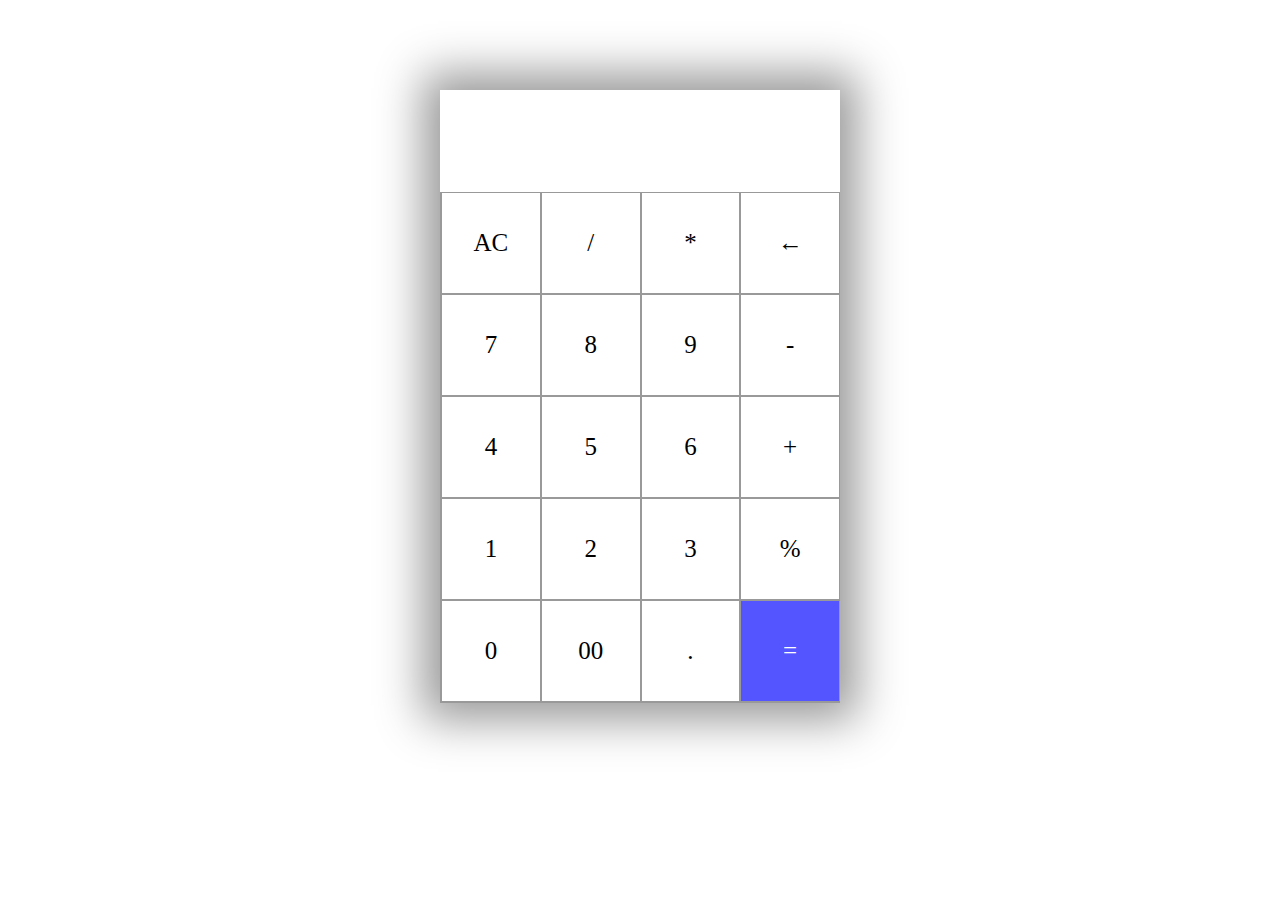
<file: Calculator/index.html>
<html lang="en">
<head>
    <meta charset="UTF-8">
    <meta name="viewport" content="width=device-width, initial-scale=1.0">
    <title>My Calculator</title>
    <link rel="stylesheet" href="style.css">
</head>
<body>
    <section>
        <div class="container">
            <div id="display"></div>
            <div class="buttons">
                <div class="button">AC</div>
                <div class="button">/</div>
                <div class="button">*</div>
                <div class="button">&larr;</div>
                <div class="button">7</div>
                <div class="button">8</div>
                <div class="button">9</div>
                <div class="button">-</div>
                <div class="button">4</div>
                <div class="button">5</div>
                <div class="button">6</div>
                <div class="button">+</div>
                <div class="button">1</div>
                <div class="button">2</div>
                <div class="button">3</div>
                <div class="button">%</div>
                <div class="button">0</div>
                <div class="button">00</div>
                <div class="button">.</div>
                <div id="equal" class="button">=</div>
            </div>
        </div>
    </section>
    <script src="index.js"></script>
</body>
</html>
</file>
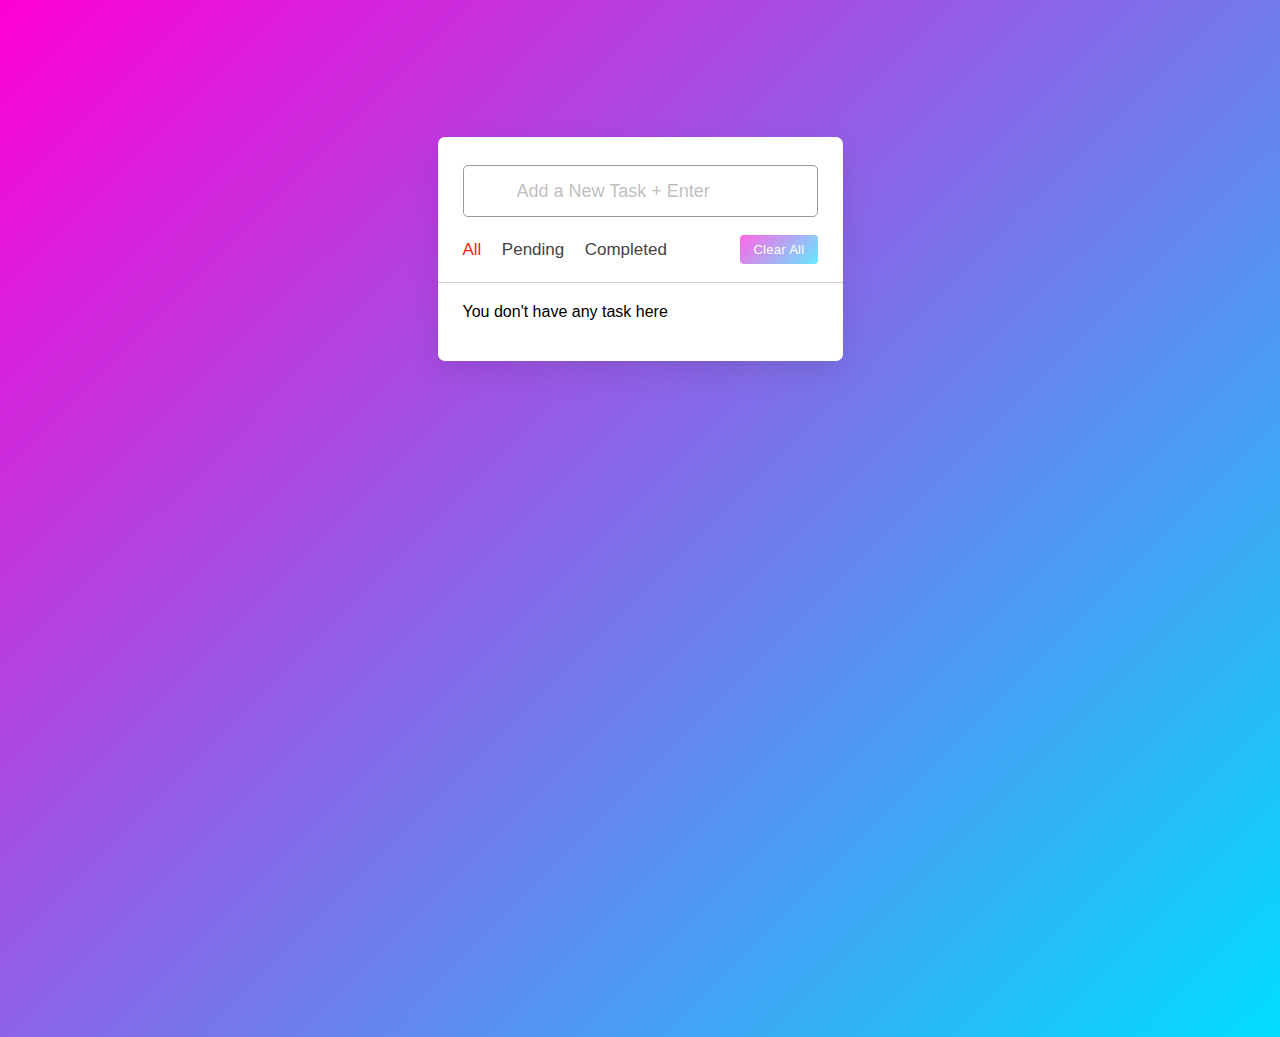
<file: To-Do List/index.html>
<html lang="en">
  <head>
    <meta charset="UTF-8" />
    <meta http-equiv="X-UA-Compatible" content="IE=edge" />
    <meta name="viewport" content="width=device-width, initial-scale=1.0" />
    <link rel='stylesheet' type='text/css' ' media="screen" href="style.css"/>
    <title>Todo List App</title>
  </head>

  <body>
    <div class="wrapper">
      <div class="task-input">
        <ion-icon name="create-outline"></ion-icon>
        <input type="text" placeholder="Add a New Task + Enter" />
      </div>
      <div class="controls">
        <div class="filters">
          <span class="active" id="all">All</span>
          <span id="pending">Pending</span>
          <span id="completed">Completed</span>
        </div>
        <button class="clear-btn">Clear All</button>
      </div>
      <ul class="task-box"></ul>
    </div>
    <script src="index.js"></script>
  </body>
</html>
</file>
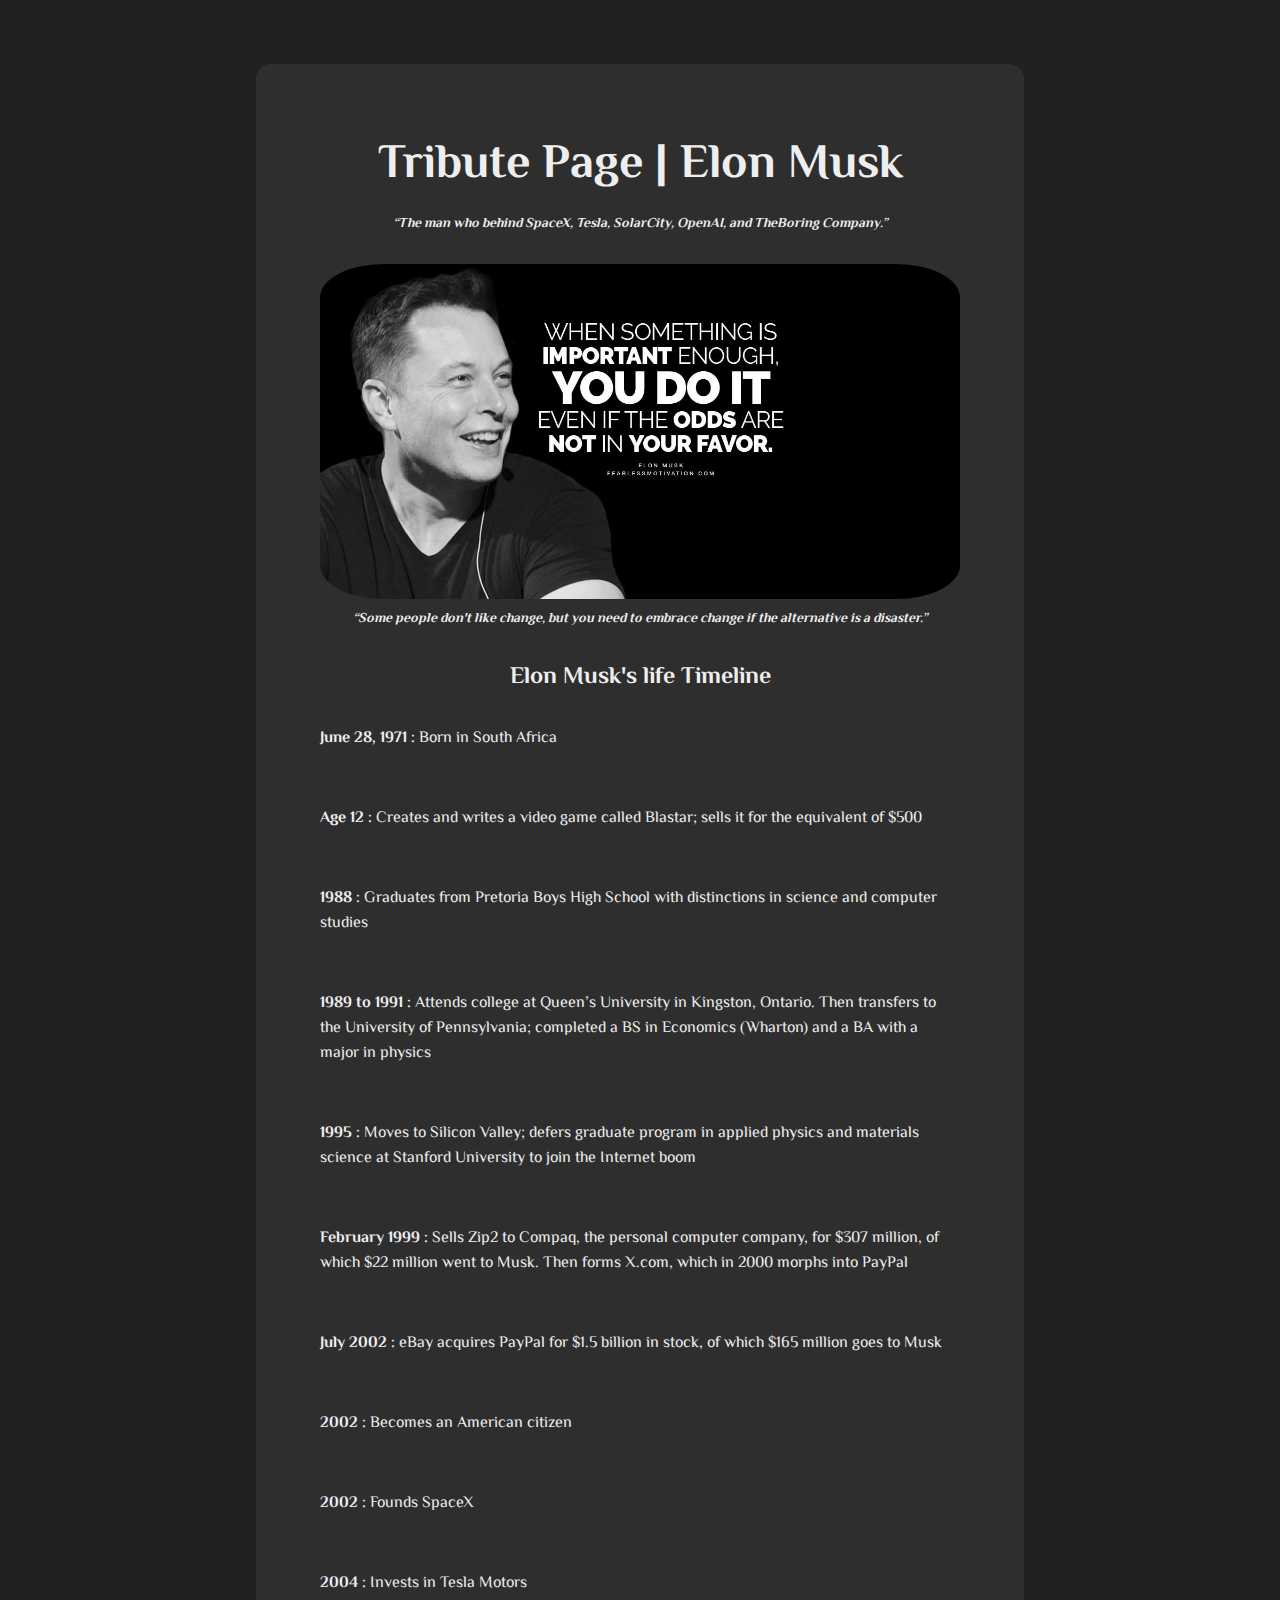
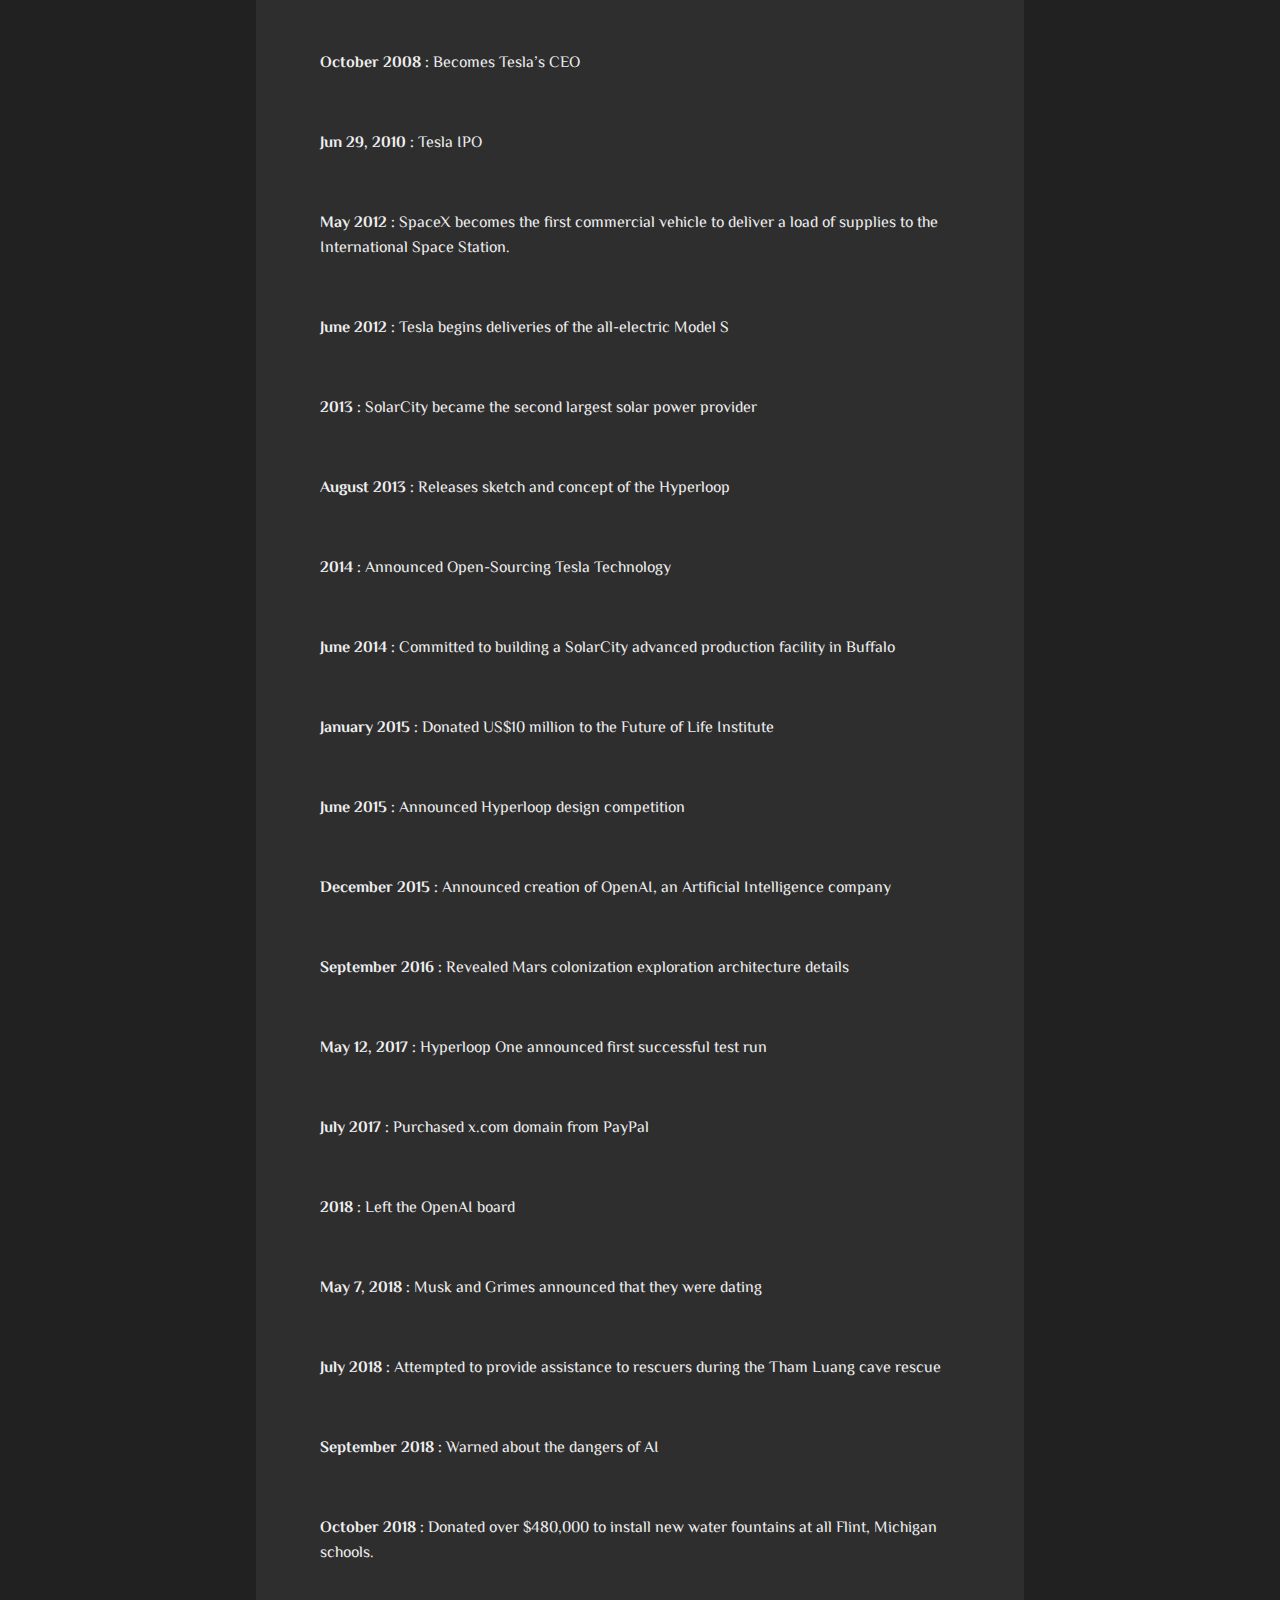
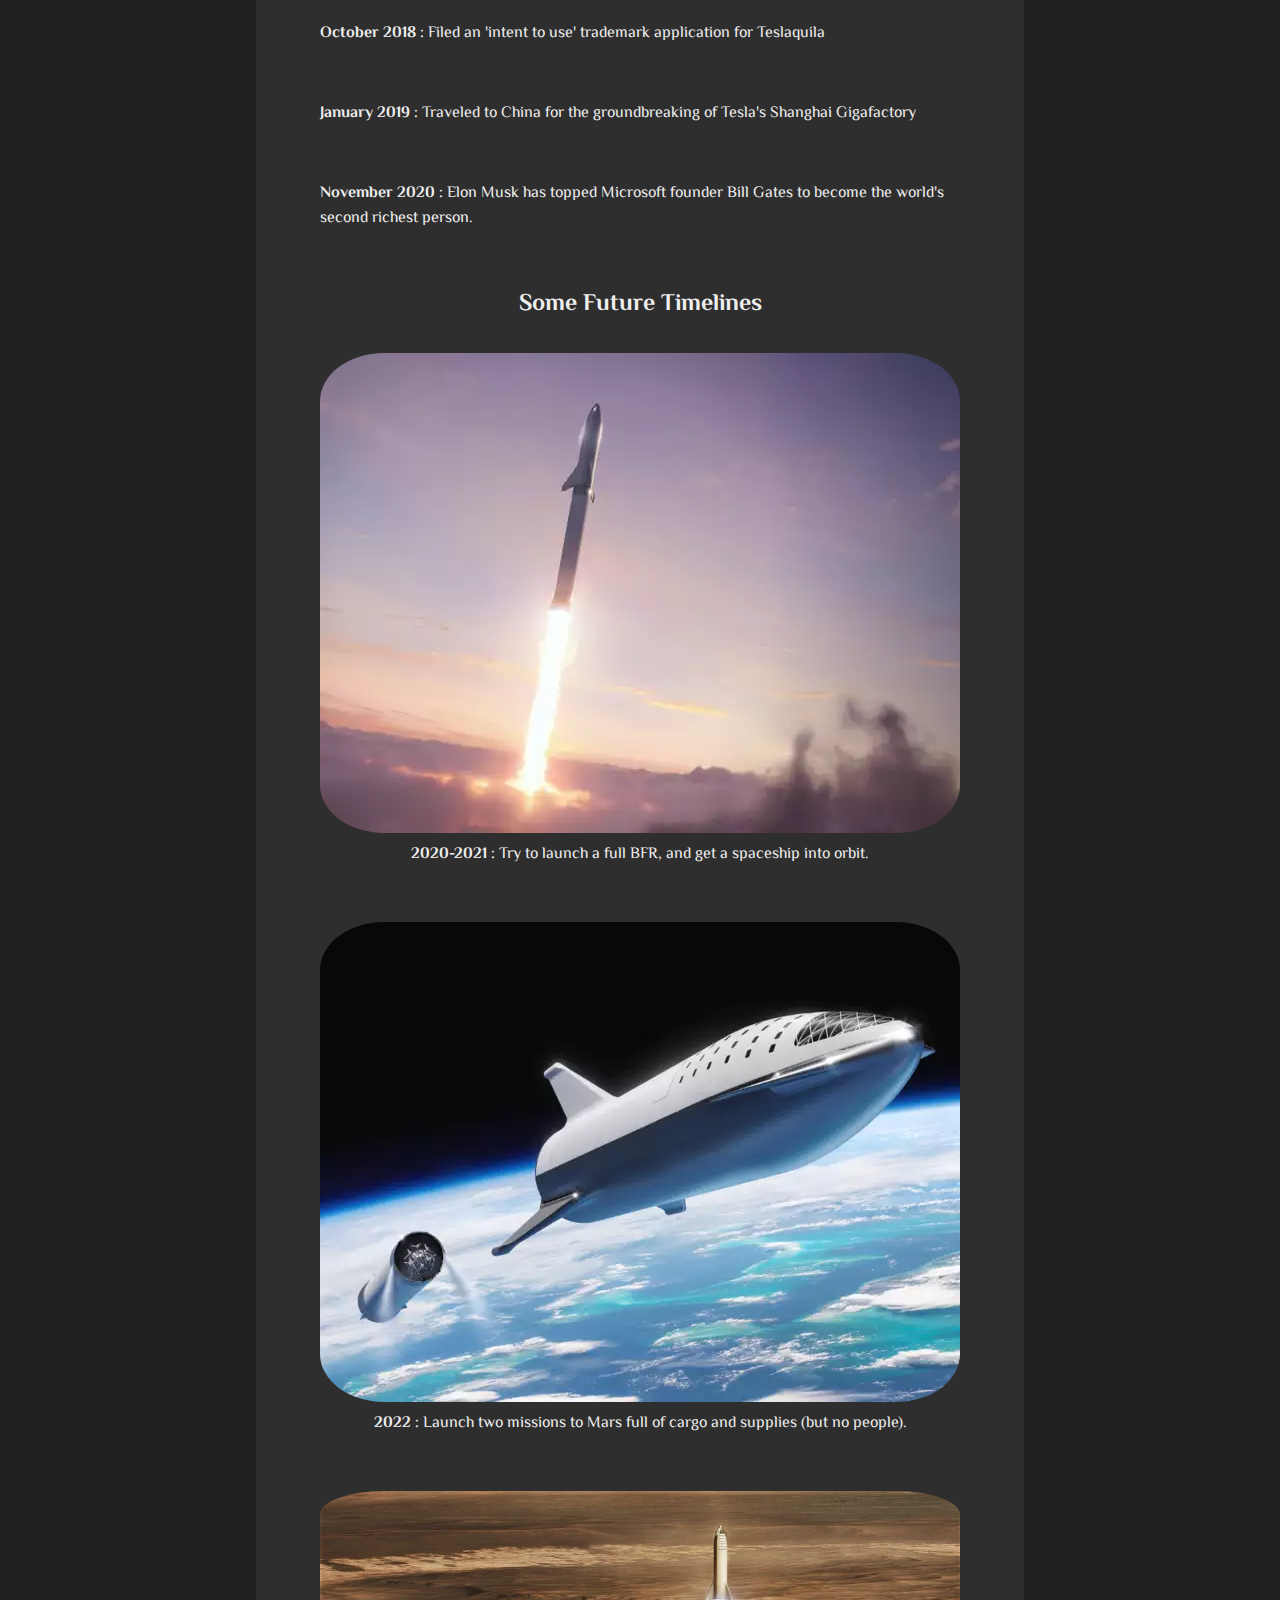
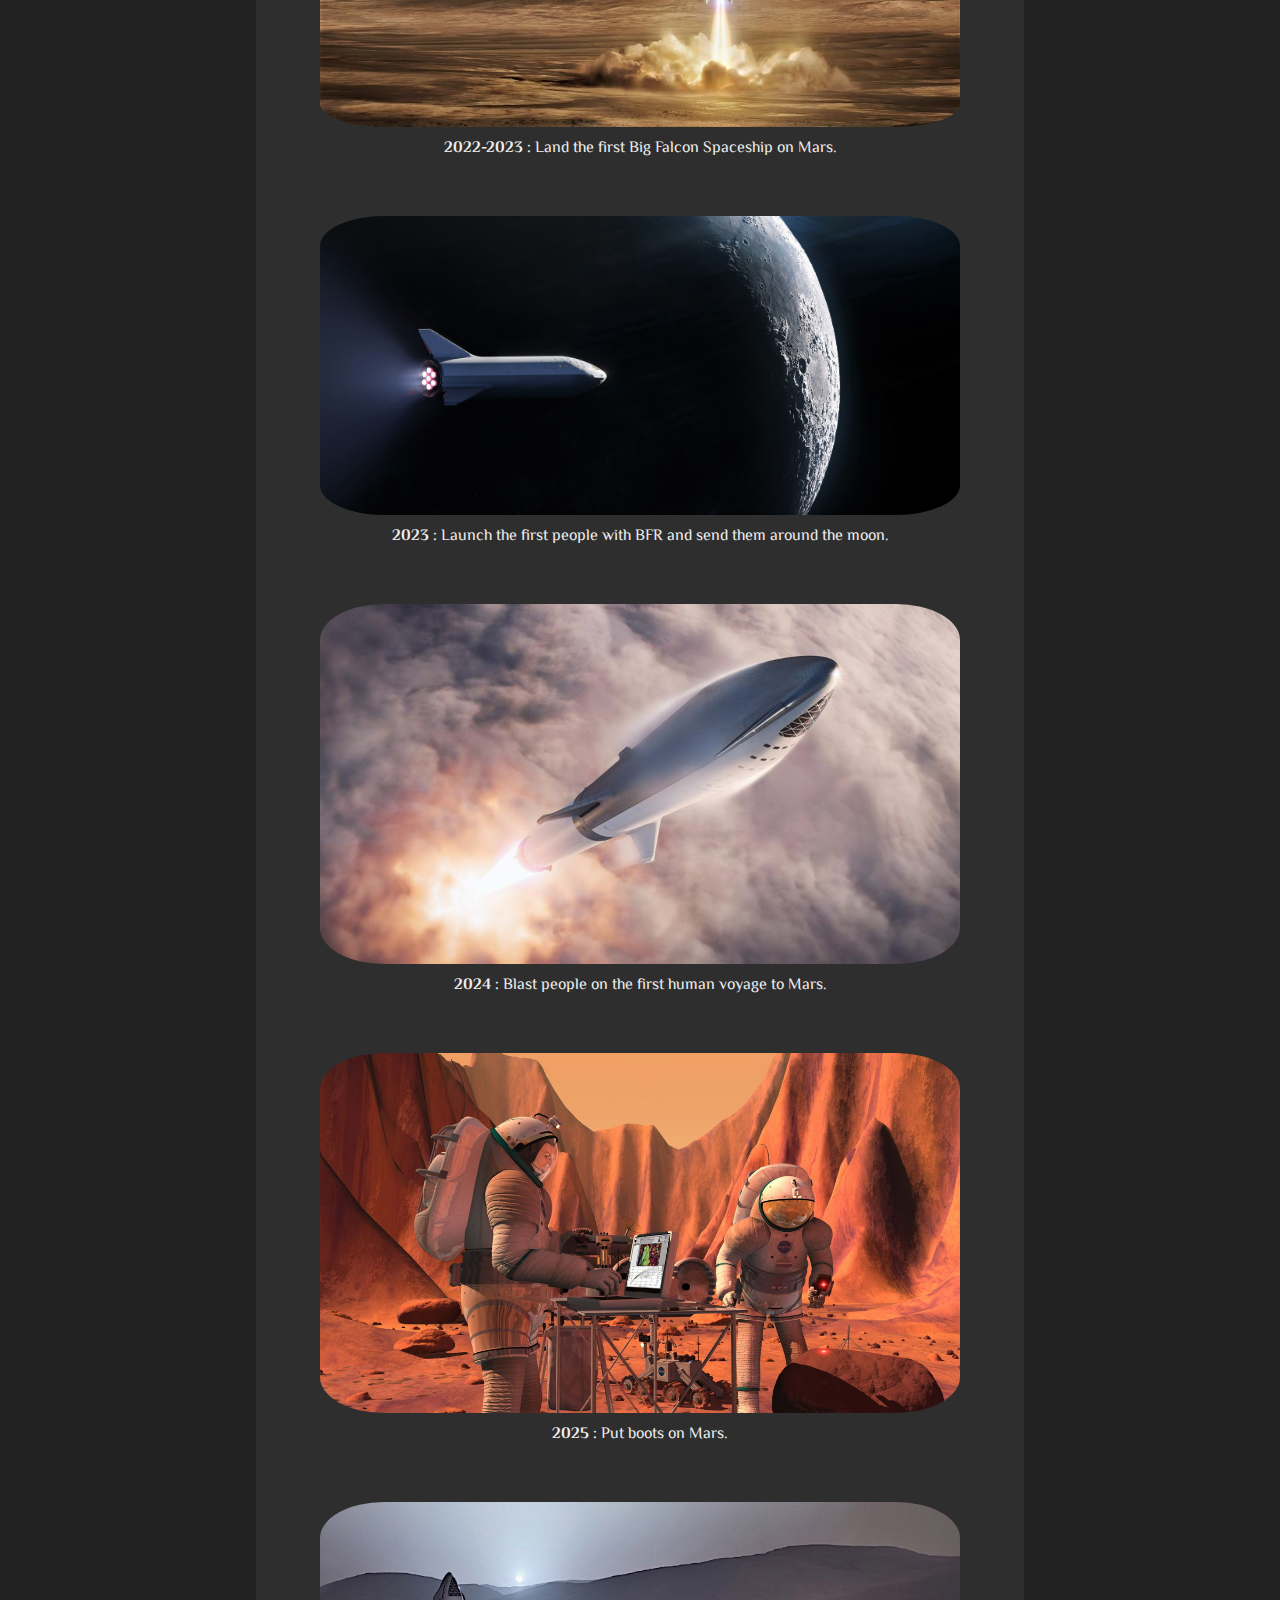
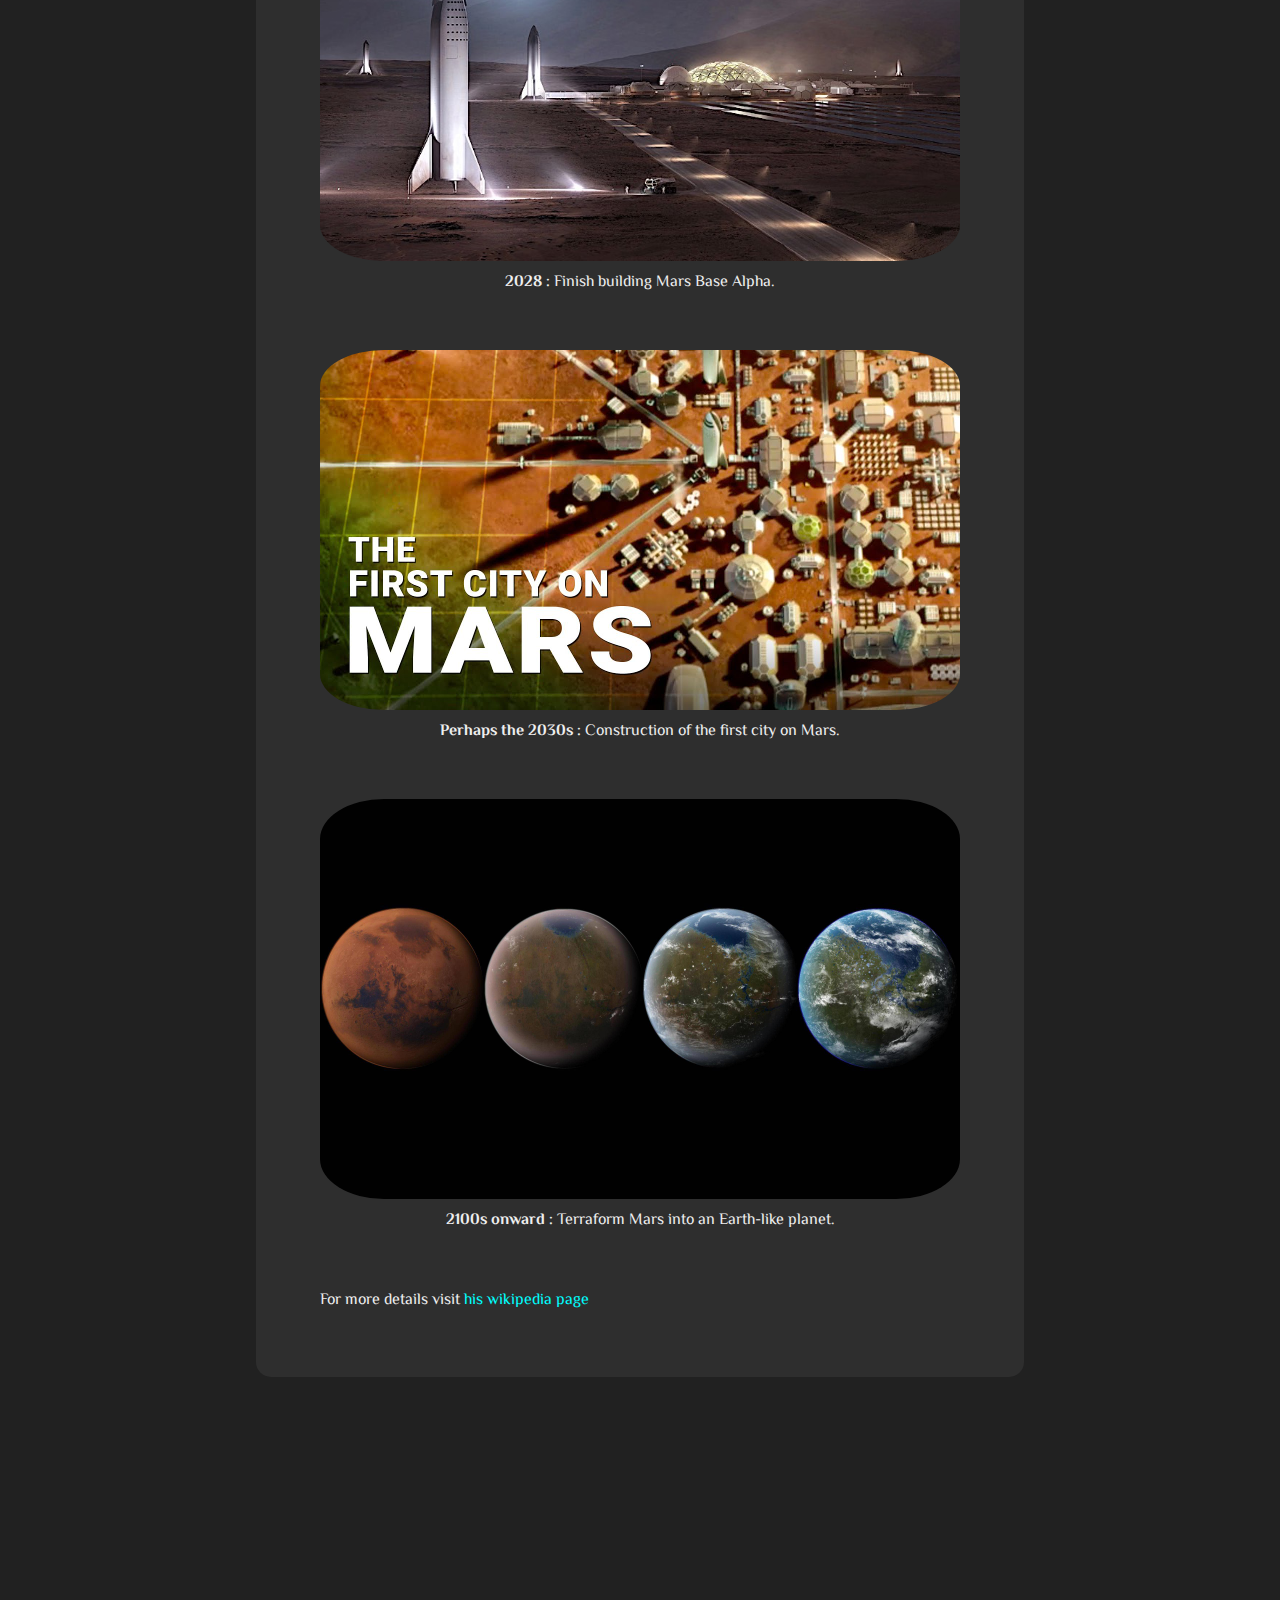
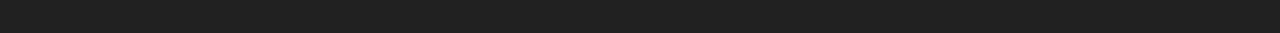
<file: Tribute page/index.html>
<!DOCTYPE html>
<html lang="en">
  <head>
    <meta charset="UTF-8" />
    <meta name="viewport" content="width=device-width, initial-scale=1.0" />
    <title>Elon Musk | Tribute Page</title>
    <link rel="stylesheet" href="style.css" />
    <link
      href="https://fonts.googleapis.com/css?family=Patua+One|Cinzel|BenchNine|El+Messiri"
      rel="stylesheet"
    />
  </head>
  <body>
    <main class="container">
      <h1>Tribute Page | Elon Musk</h1>
      <p>
        <b
          ><i
            ><q
              >The man who behind SpaceX, Tesla, SolarCity, OpenAI, and
              TheBoring Company.</q
            ></i
          ></b
        >
      </p>
      <figure class="profile">
        <img src="EM.jpg" alt="Elon_Musk" width="100%" height="auto" />
        <figcaption>
          <b
            ><i
              ><q
                >Some people don't like change, but you need to embrace change
                if the alternative is a disaster.</q
              ></i
            ></b
          >
        </figcaption>
        <div class="timeline">
          <h3>Elon Musk's life Timeline</h3>
          <ul>
            <li><b> June 28, 1971 :</b> Born in South Africa</li>
            <br />
            <li>
              <b> Age 12 :</b> Creates and writes a video game called Blastar;
              sells it for the equivalent of $500
            </li>
            <br />
            <li>
              <b> 1988 :</b> Graduates from Pretoria Boys High School with
              distinctions in science and computer studies
            </li>
            <br />
            <li>
              <b> 1989 to 1991 :</b> Attends college at Queen’s University in
              Kingston, Ontario. Then transfers to the University of
              Pennsylvania; completed a BS in Economics (Wharton) and a BA with
              a major in physics
            </li>
            <br />
            <li>
              <b> 1995 :</b> Moves to Silicon Valley; defers graduate program in
              applied physics and materials science at Stanford University to
              join the Internet boom
            </li>
            <br />
            <li>
              <b> February 1999 :</b> Sells Zip2 to Compaq, the personal
              computer company, for $307 million, of which $22 million went to
              Musk. Then forms X.com, which in 2000 morphs into PayPal
            </li>
            <br />
            <li>
              <b> July 2002 :</b> eBay acquires PayPal for $1.5 billion in
              stock, of which $165 million goes to Musk
            </li>
            <br />
            <li><b> 2002 :</b> Becomes an American citizen</li>
            <br />
            <li><b> 2002 :</b> Founds SpaceX</li>
            <br />
            <li><b> 2004 :</b> Invests in Tesla Motors</li>
            <br />
            <li><b> October 2008 :</b> Becomes Tesla’s CEO</li>
            <br />
            <li><b> Jun 29, 2010 :</b> Tesla IPO</li>
            <br />
            <li>
              <b> May 2012 :</b> SpaceX becomes the first commercial vehicle to
              deliver a load of supplies to the International Space Station.
            </li>
            <br />
            <li>
              <b> June 2012 :</b> Tesla begins deliveries of the all-electric
              Model S
            </li>
            <br />
            <li>
              <b> 2013 :</b> SolarCity became the second largest solar power
              provider
            </li>
            <br />
            <li>
              <b> August 2013 :</b> Releases sketch and concept of the Hyperloop
            </li>
            <br />
            <li><b> 2014 :</b> Announced Open-Sourcing Tesla Technology</li>
            <br />
            <li>
              <b> June 2014 :</b> Committed to building a SolarCity advanced
              production facility in Buffalo
            </li>
            <br />
            <li>
              <b> January 2015 :</b> Donated US$10 million to the Future of Life
              Institute
            </li>
            <br />
            <li><b> June 2015 :</b> Announced Hyperloop design competition</li>
            <br />
            <li>
              <b> December 2015 :</b> Announced creation of OpenAI, an
              Artificial Intelligence company
            </li>
            <br />
            <li>
              <b> September 2016 :</b> Revealed Mars colonization exploration
              architecture details
            </li>
            <br />
            <li>
              <b> May 12, 2017 :</b> Hyperloop One announced first successful
              test run
            </li>
            <br />
            <li><b> July 2017 :</b> Purchased x.com domain from PayPal</li>
            <br />
            <li><b> 2018 :</b> Left the OpenAI board</li>
            <br />
            <li>
              <b> May 7, 2018 :</b> Musk and Grimes announced that they were
              dating
            </li>
            <br />
            <li>
              <b> July 2018 :</b> Attempted to provide assistance to rescuers
              during the Tham Luang cave rescue
            </li>
            <br />
            <li><b> September 2018 :</b> Warned about the dangers of AI</li>
            <br />
            <li>
              <b> October 2018 :</b> Donated over $480,000 to install new water
              fountains at all Flint, Michigan schools.
            </li>
            <br />
            <li>
              <b> October 2018 :</b> Filed an 'intent to use' trademark
              application for Teslaquila
            </li>
            <br />
            <li>
              <b> January 2019 :</b> Traveled to China for the groundbreaking of
              Tesla's Shanghai Gigafactory
            </li>
            <br />
            <li>
              <b> November 2020 :</b> Elon Musk has topped Microsoft founder
              Bill Gates to become the world's second richest person.
            </li>
            <br />
        </div>
        <div class="down_container">
          <h3>Some Future Timelines</h3>
            <div class="picture">
              <img
                src="2020-2021.webp"
                alt="Terraform Mars Into Earth"
                width="100%"
                height="auto"
              />
            </div>
          <ul>
            <li>
              <b> 2020-2021 :</b> Try to launch a full BFR, and get a spaceship
              into orbit.
            </li>
            <br />
            <div class="picture">
              <img
                src="2022.webp"
                alt="Terraform Mars Into Earth"
                width="100%"
                height="auto"
              />
            </div>
            <li>
              <b> 2022 :</b> Launch two missions to Mars full of cargo and
              supplies (but no people).
            </li>
            <br />
            <div class="picture">
              <img
                src="2022-23.jpg"
                alt="Terraform Mars Into Earth"
                width="100%"
                height="auto"
              />
            </div>
            <li>
              <b> 2022-2023 :</b> Land the first Big Falcon Spaceship on Mars.
            </li>
            <br />
            <div class="picture">
              <img
                src="2023.jpg"
                alt="Terraform Mars Into Earth"
                width="100%"
                height="auto"
              />
            </div>
            <li>
              <b> 2023 :</b> Launch the first people with BFR and send them
              around the moon.
            </li>
            <br />
            <div class="picture">
              <img
                src="2024.jpg"
                alt="Terraform Mars Into Earth"
                width="100%"
                height="auto"
              />
            </div>
            <li>
              <b> 2024 :</b> Blast people on the first human voyage to Mars.
            </li>
            <br />
            <div class="picture">
              <img
                src="2025.jpg"
                alt="Terraform Mars Into Earth"
                width="100%"
                height="auto"
              />
            </div>
            <li><b> 2025 :</b> Put boots on Mars.</li>
            <br />
            <div class="picture">
              <img
                src="2028.jpg"
                alt="Terraform Mars Into Earth"
                width="100%"
                height="auto"
              />
            </div>
            <li><b> 2028 :</b> Finish building Mars Base Alpha.</li>
            <br />
            <div class="picture">
              <img
                src="2030.jpg"
                alt="Terraform Mars Into Earth"
                width="100%"
                height="auto"
              />
            </div>
            <li>
              <b> Perhaps the 2030s :</b> Construction of the first city on
              Mars.
            </li>
            <br />
            <div class="picture">
              <img
                src="2100s.jpg"
                alt="Terraform Mars Into Earth"
                width="100%"
                height="auto"
              />
              <li>
                <b> 2100s onward :</b> Terraform Mars into an Earth-like planet.
              </li>
              <br />
            </div>
          </ul>
          </ul>
        </div>
      </figure>
      For more details visit
      <a href="https://en.wikipedia.org/wiki/Elon_Musk" target="_blank"
        >his wikipedia page</a
      >
    </main>
  </body>
</html>
</file>
<file: Calculator/style.css>
.container {
    max-width: 400px;
    margin: 10vh auto 0 auto;
    box-shadow: 0px 0px 43px 17px rgba(153,153,153,1);
}

#display {
    text-align: right;
    height: 70px;
    line-height: 70px;
    padding: 16px 8px;
    font-size: 25px;
}

.buttons {
    display: grid;
    border-bottom: 1px solid #999;
    border-left: 1px solid#999;
    grid-template-columns: 1fr 1fr 1fr 1fr;
}

.buttons > div {
    border-top: 1px solid #999;
    border-right: 1px solid#999;
}

.button {
    border: 0.5px solid #999;
    line-height: 100px;
    text-align: center;
    font-size: 25px;
    cursor: pointer;
}

#equal {
    background-color: rgb(85, 85, 255);
    color: white;
}

.button:hover {
    background-color: #323330;
    color: white;
    transition: 0.5s ease-in-out;
}
</file>
<file: To-Do List/style.css>
* {
    margin: 0;
    padding: 0;
    box-sizing: border-box;
    font-family: "Poppins", sans-serif;
  }
  
  body {
    width: 100%;
    height: 100vh;
    overflow: hidden;
    background: linear-gradient(135deg, #ff00d4, #00ddff);
  }
  
  ::selection {
    color: #fff;
    background: #ff00d4;
  }
  
  .wrapper {
    max-width: 405px;
    background: #fff;
    margin: 137px auto;
    border-radius: 7px;
    padding: 28px 0 30px;
    box-shadow: 0 10px 30px rgba(0, 0, 0, 0.1);
  }
  
  .task-input {
    position: relative;
    height: 52px;
    padding: 0 25px;
  }
  
  .task-input ion-icon {
    position: absolute;
    top: 50%;
    color: #999;
    font-size: 25px;
    transform: translate(17px, -50%);
  }
  
  .task-input input {
    height: 100%;
    width: 100%;
    outline: none;
    font-size: 18px;
    border-radius: 5px;
    padding: 0 20px 0 53px;
    border: 1px solid #999;
  }
  
  .task-input input:focus,
  .task-input input.active {
    padding-left: 52px;
    border: 2px solid #f12711;
  }
  
  .task-input input::placeholder {
    color: #bfbfbf;
  }
  
  .controls,
  li {
    display: flex;
    align-items: center;
    justify-content: space-between;
  }
  
  .controls {
    padding: 18px 25px;
    border-bottom: 1px solid #ccc;
  }
  
  .filters span {
    margin: 0 8px;
    font-size: 17px;
    color: #444444;
    cursor: pointer;
  }
  
  .filters span:first-child {
    margin-left: 0;
  }
  
  .filters span.active {
    color: #f12711;
  }
  
  .clear-btn {
    border: none;
    opacity: 0.6;
    outline: none;
    color: #fff;
    cursor: pointer;
    font-size: 13px;
    padding: 7px 13px;
    border-radius: 4px;
    letter-spacing: 0.3px;
    pointer-events: none;
    transition: transform 0.25s ease;
    background: linear-gradient(135deg, #ff00d4 0%, #00ddff 100%);
  }
  
  .clear-btn.active {
    opacity: 0.9;
    pointer-events: auto;
  }
  
  .clear-btn:active {
    transform: scale(0.93);
  }
  
  .task-box {
    margin-top: 20px;
    margin-right: 5px;
    padding: 0 20px 10px 25px;
  }
  
  .task-box.overflow {
    overflow-y: auto;
    max-height: 300px;
  }
  
  .task-box::-webkit-scrollbar {
    width: 5px;
  }
  
  .task-box::-webkit-scrollbar-track {
    background: #f12711;
    border-radius: 25px;
  }
  
  .task-box::-webkit-scrollbar-thumb {
    background: #e6e6e6;
    border-radius: 25px;
  }
  
  .task-box .task {
    list-style: none;
    font-size: 17px;
    margin-bottom: 18px;
    padding-bottom: 16px;
    align-items: flex-start;
    border-bottom: 1px solid #ccc;
  }
  
  .task-box .task:last-child {
    margin-bottom: 0;
    border-bottom: 0;
    padding-bottom: 0;
  }
  
  .task-box .task label {
    display: flex;
    align-items: flex-start;
  }
  
  .task label input {
    margin-top: 7px;
    accent-color: #ff00d4;
  }
  
  .task label p {
    user-select: none;
    margin-left: 12px;
    word-wrap: break-word;
  }
  
  .task label p.checked {
    text-decoration: line-through;
  }
  
  .task-box .settings {
    position: relative;
  }
  
  .settings :where(i, li) {
    cursor: pointer;
  }
  
  .settings .task-menu {
    position: absolute;
    right: -5px;
    bottom: -65px;
    padding: 5px 0;
    background: #fff;
    border-radius: 4px;
    transform: scale(0);
    transform-origin: top right;
    box-shadow: 0 0 6px rgba(0, 0, 0, 0.15);
    transition: transform 0.2s ease;
    z-index: 10;
  }
  
  .task-box .task:last-child .task-menu {
    bottom: 0;
    transform-origin: bottom right;
  }
  
  .task-box .task:first-child .task-menu {
    bottom: -65px;
    transform-origin: top right;
  }
  
  .task-menu.show {
    transform: scale(1);
  }
  
  .task-menu li {
    height: 25px;
    font-size: 16px;
    margin-bottom: 2px;
    padding: 17px 15px;
    cursor: pointer;
    justify-content: flex-start;
  }
  
  .task-menu li:last-child {
    margin-bottom: 0;
  }
  
  .settings li:hover {
    background: #000;
  }
  
  .settings li i {
    padding-right: 8px;
  }
  
  @media (max-width: 400px) {
    body {
      padding: 0 10px;
    }
    .wrapper {
      padding: 20px 0;
    }
    .filters span {
      margin: 0 5px;
    }
    .task-input {
      padding: 0 20px;
    }
    .controls {
      padding: 18px 20px;
    }
    .task-box {
      margin-top: 20px;
      margin-right: 5px;
      padding: 0 15px 10px 20px;
    }
    .task label input {
      margin-top: 4px;
    }
  }
</file>
<file: Tribute page/style.css>
* {
    padding: 0;
    margin: 0;
    box-sizing: border-box;
  }
  
  html {
    background-color: #212121;
  }
  
  body {
    font-family: "El Messiri", "BenchNine", "Patua One", sans-serif;
    background-color: #2e2e2e;
    color: #eeeeee;
    padding: 5%;
    margin: 5% 20% 20% 20%;
    border-radius: 15px;
  }
  
  /*-----Headings------*/
  h1 {
    text-align: center;
    font-size: 3rem;
    margin-bottom: 10px;
  }
  
  h3 {
    font-size: 1.5rem;
    padding-bottom: 30px;
    text-align: center;
  }
  
  p {
    font-size: 0.85rem;
    margin-bottom: 30px;
    text-align: center;
  }
  
  figcaption {
    font-size: 0.85rem;
    margin-bottom: 30px;
    text-align: center;
  }
  
  ul li {
    list-style-type: none;
    margin-bottom: 30px;
  }
  
  a {
    text-decoration: none;
    cursor: pointer;
    color: aqua;
  }
  
  .down_container {
    text-align: center;
  }
  
  img {
    border-radius: 10%;
  }
  
  @media (max-width: 375px) {
    html {
      font-size: 14px;
    }
  }
</file>
